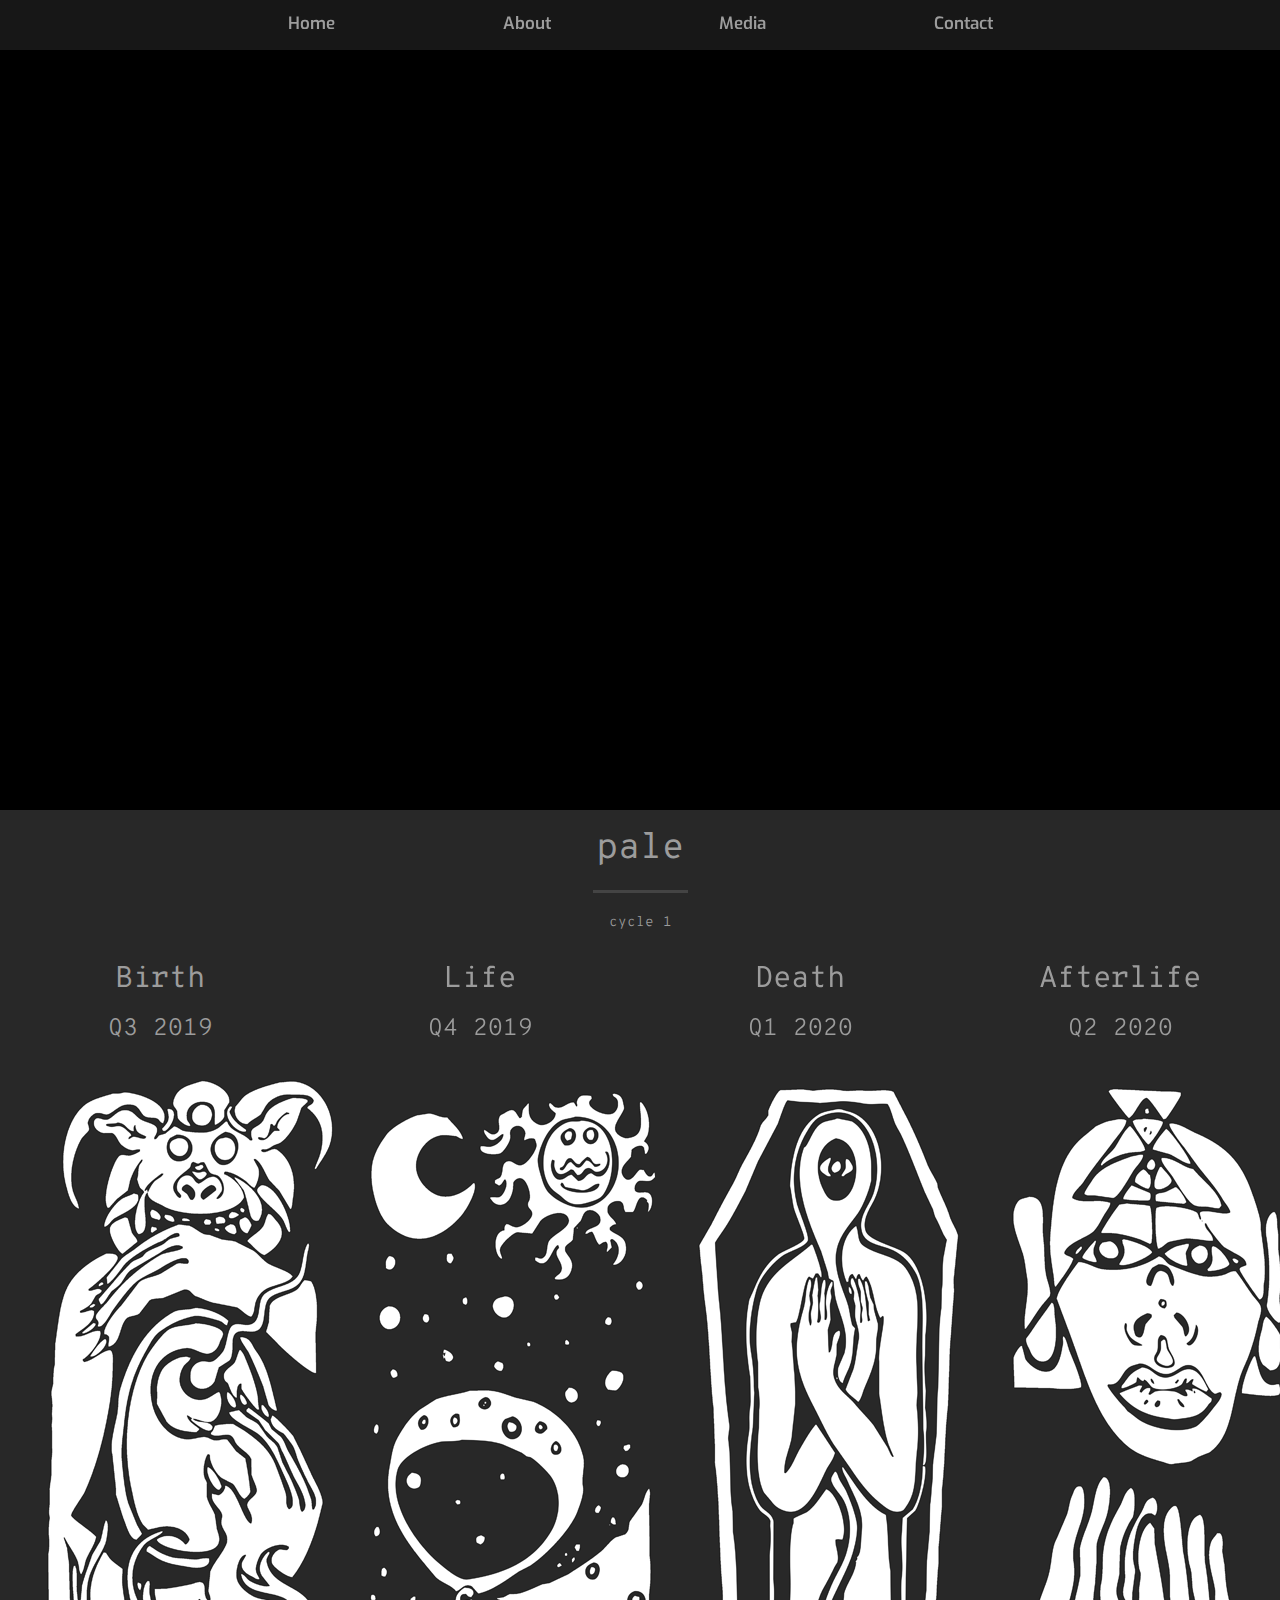
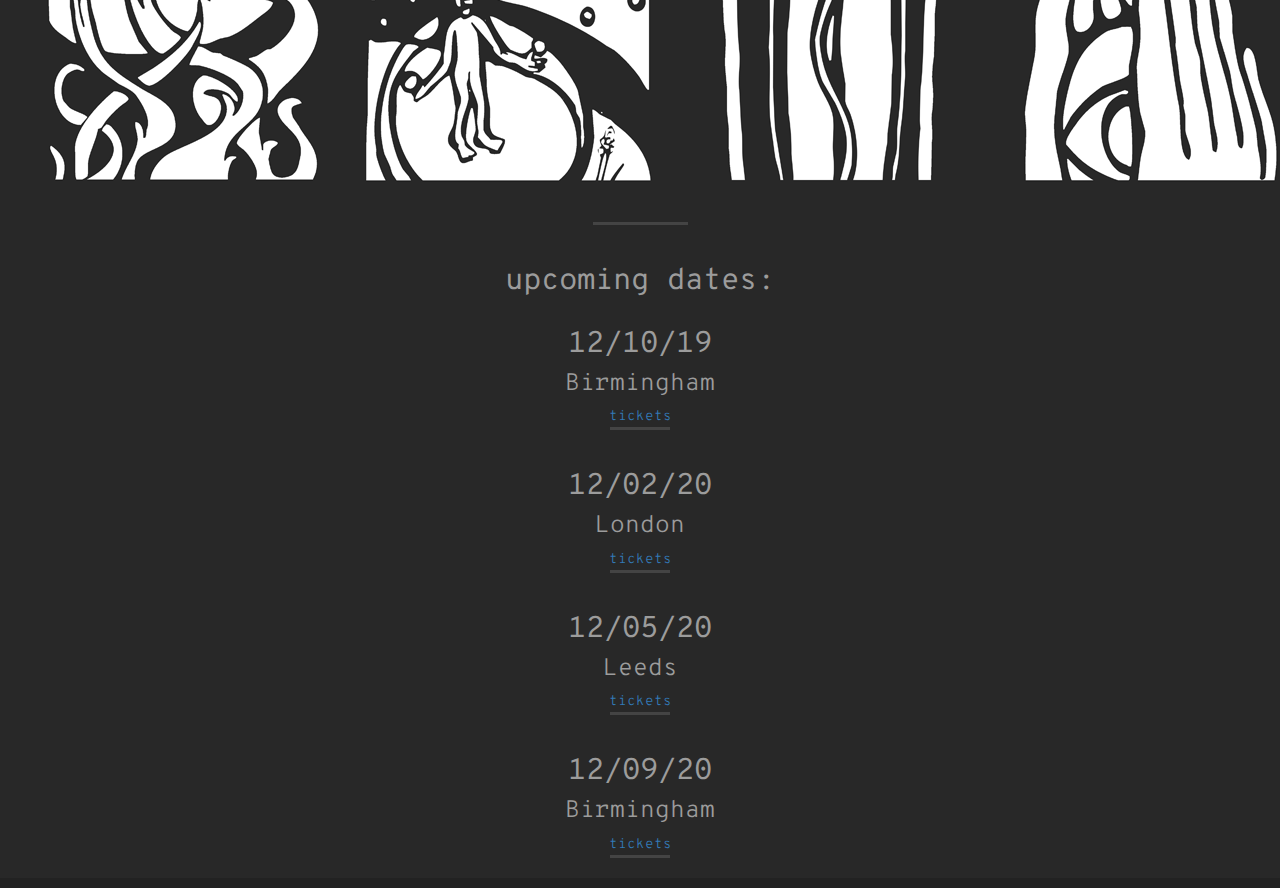
<file: index.html>
<!DOCTYPE html>
<html lang="en">

<head>
    <link rel="stylesheet" href="https://stackpath.bootstrapcdn.com/bootstrap/3.3.7/css/bootstrap.min.css" type="text/css">
    <link rel="stylesheet" href="https://use.fontawesome.com/releases/v5.3.1/css/all.css" integrity="sha384-mzrmE5qonljUremFsqc01SB46JvROS7bZs3IO2EmfFsd15uHvIt+Y8vEf7N7fWAU" crossorigin="anonymous">
    <link rel="stylesheet" href="styles/style.css" type="text/css">
    <meta charset="UTF-8">
    <meta name="viewport" content="width=device-width, initial-scale=1.0">
    <meta http-equiv="X-UA-Compatible" content="ie=edge">
    <title> | PALE</title>
</head>

<body>
    <!-- NAVBAR -->
    <nav class="navbar navbar-fixed-top navbar-inverse" role="navigation">
        <div class="container-fluid">
            <button type="button" class="navbar-toggle nav-collapse collapsed pale-nav-button" data-toggle="collapse" data-target="#navbar">
                    <span class="sr-only">Toggle navigation</span>
                    <span class="icon-bar pale-icon"></span>
                    <span class="icon-bar pale-icon"></span>
                    <span class="icon-bar pale-icon"></span>
                </button>
            <div class="navbar-collapse collapse" id="navbar">
                <ul class="nav navbar-nav">
                    <li class="nav-item"><a href="index.html">Home</a></li>
                    <li class="nav-item"><a href="about.html">About</a></li>
                    <li class="nav-item"><a href="media.html">Media</a></li>
                    <li class="nav-item"><a href="contact.html">Contact</a></li>
                </ul>
            </div>
        </div>
    </nav>
    <!-- Landing page -->
    <div class="container-fluid pale-home hidden-xs">
        <!-- hidden-xs -->
        <div class="row">
            <div class="col-xs-12">
                <div class="video-background">
                    <div class="video-foreground">
                        <iframe src="https://www.youtube.com/embed/KAd-l8dL0SA?autoplay=1&modestbranding=1&showinfo=0&rel=0&controls=0&mute=1" width="560" height="315" frameborder="0"></iframe>
                    </div>
                </div>
            </div>
        </div>
    </div>
    <!--- MAYBE REPLACE 
    <div class="container-fluid visible-xs">
        <div class="row">
            <div class="col-xs-12">
                <br style="background-color: #282828;">
                <br style="background-color: #282828;">
                <br style="background-color: #282828;">
            </div>
        </div>
    </div> -->

    <div class="pale-body-bg pale-body-text">
        <div class="container pale-body">
            <div class="row visible-xs">
                <div class="col-xs-12">
                    <br>
                    <br>
                    <br>
                </div>
            </div>
            <h1 class="pale-logo">pale</h1>
            <hr class="pale-break">
            <p class="pale-about">cycle 1</p>
        </div>
        <div class="container-fluid about-artwork">
            <div class="row tarot-row">
                <div class="col-xs-12 col-md-6 col-lg-3">
                    <div class="pale-body">
                        <h2 class="album-title">Birth</h2>
                        <h3 class="album-date">Q3 2019</h3>
                        <img class="song-artwork" src="Himage/birth.png">
                    </div>
                </div>
                <div class="col-xs-12 col-md-6 col-lg-3">
                    <div class="pale-body">
                        <h2 class="album-title">Life</h2>
                        <h3 class="album-date">Q4 2019</h3>
                        <img class="song-artwork" src="Himage/life.png">
                    </div>
                </div>
                <div class="col-xs-12 col-md-6 col-lg-3">
                    <div class="pale-body">
                        <h2 class="album-title">Death</h2>
                        <h3 class="album-date">Q1 2020</h3>
                        <img class="song-artwork" src="Himage/death.png">
                    </div>
                </div>
                <div class="col-xs-12 col-md-6 col-lg-3">
                    <div class="pale-body">
                        <h2 class="album-title">Afterlife</h2>
                        <h3 class="album-date">Q2 2020</h3>
                        <img class="song-artwork" src="Himage/afterlife.png">
                    </div>
                </div>
            </div>
        </div>
        <hr class="pale-break">
        <div class="container-fluid pale-body">
            <h2 class="pale-logo">upcoming dates:</h2>

            <div class="row">
                <div class="col-xs-12">
                    <h2 class="album-title pale-gigs">12/10/19</h2>
                    <h3 class="album-date pale-gigs-city">Birmingham</h3>
                    <a href="#" class="album-date">tickets</a>
                </div>
                <hr class="pale-break2">
                <div class="col-xs-12">
                    <h2 class="album-title pale-gigs">12/02/20</h2>
                    <h3 class="album-date pale-gigs-city">London</h3>
                    <a href="#" class="album-date">tickets</a>
                </div>
                <hr class="pale-break2">
                <div class="col-xs-12">
                    <h2 class="album-title pale-gigs">12/05/20</h2>
                    <h3 class="album-date pale-gigs-city">Leeds</h3>
                    <a href="#" class="album-date">tickets</a>
                </div>
                <hr class="pale-break2">
                <div class="col-xs-12">
                    <h2 class="album-title pale-gigs">12/09/20</h2>
                    <h3 class="album-date pale-gigs-city">Birmingham</h3>
                    <a href="#" class="album-date">tickets</a>
                </div>
                <hr class="pale-break2">
            </div>
        </div>
    </div>
    </div>
    <!-- Footer -->
    <footer class="container-fluid" id="pale-footer-container">
        <div class="footer pale-footer">
            <ul class="list-inline social-links">
                <li><a target="_blank" href="#"><i class="fab fa-twitter"></i></a></li>
                <li><a target="_blank" href="#"><i class="fab fa-instagram"></i></a></li>
                <li><a target="_blank" href="#"><i class="fab fa-youtube"></i></a></li>
            </ul>
        </div>


    </footer>

    <script src="https://code.jquery.com/jquery-3.2.1.min.js" integrity="sha256-hwg4gsxgFZhOsEEamdOYGBf13FyQuiTwlAQgxVSNgt4=" crossorigin="anonymous"></script>
    <script src="https://maxcdn.bootstrapcdn.com/bootstrap/3.3.7/js/bootstrap.min.js" integrity="sha384-Tc5IQib027qvyjSMfHjOMaLkfuWVxZxUPnCJA7l2mCWNIpG9mGCD8wGNIcPD7Txa" crossorigin="anonymous"></script>
</body>

</html>
</file>
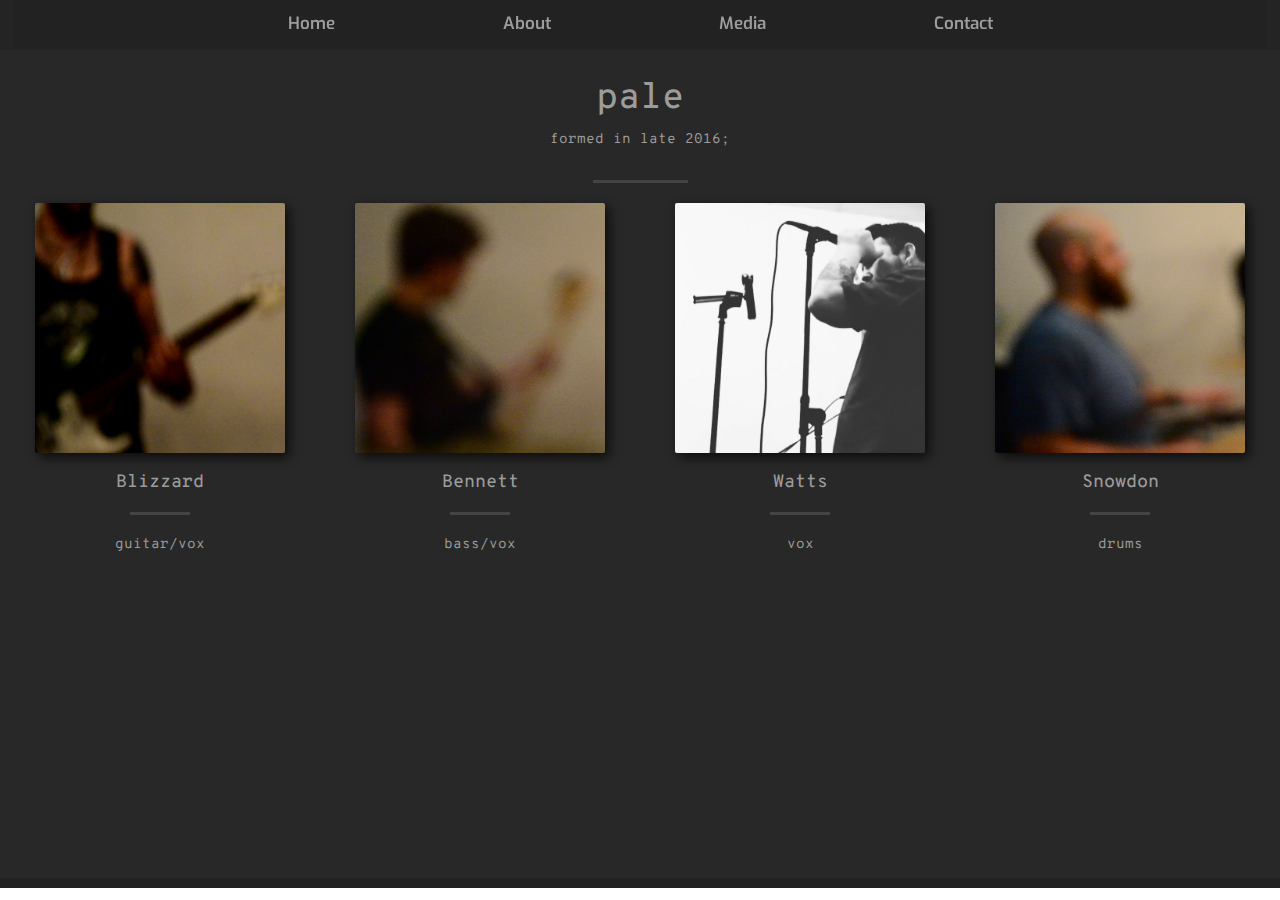
<file: about.html>
<!DOCTYPE html>
<html lang="en">

<head>
    <link rel="stylesheet" href="https://stackpath.bootstrapcdn.com/bootstrap/3.3.7/css/bootstrap.min.css" type="text/css">
    <link rel="stylesheet" href="https://use.fontawesome.com/releases/v5.3.1/css/all.css" integrity="sha384-mzrmE5qonljUremFsqc01SB46JvROS7bZs3IO2EmfFsd15uHvIt+Y8vEf7N7fWAU" crossorigin="anonymous">
    <link rel="stylesheet" href="styles/style.css" type="text/css">
    <meta charset="UTF-8">
    <meta name="viewport" content="width=device-width, initial-scale=1.0">
    <meta http-equiv="X-UA-Compatible" content="ie=edge">
    <title> | PALE</title>
</head>

<body>
    <!-- NAVBAR -->
    <nav class="navbar navbar-fixed-top navbar-inverse" role="navigation">
        <div class="container-fluid">
            <button type="button" class="navbar-toggle nav-collapse collapsed pale-nav-button" data-toggle="collapse" data-target="#navbar">
                    <span class="sr-only">Toggle navigation</span>
                    <span class="icon-bar pale-icon"></span>
                    <span class="icon-bar pale-icon"></span>
                    <span class="icon-bar pale-icon"></span>
                </button>
            <div class="navbar-collapse collapse collapse-bg" id="navbar">
                <ul class="nav navbar-nav">
                    <li class="nav-item"><a href="index.html">Home</a></li>
                    <li class="nav-item"><a href="about.html">About</a></li>
                    <li class="nav-item"><a href="media.html">Media</a></li>
                    <li class="nav-item"><a href="contact.html">Contact</a></li>
                </ul>
            </div>
        </div>
    </nav>
    <!-- ABOUT THE BAND -->
    <div class="pale-body-bg-about pale-body-text">
        <br>
        <br>
        <br>
        <div class="container-fluid">
            <div class="row">
                <div class="col-xs-12">
                    <div class="pale-body">
                        <h1>pale</h1>
                        <p>formed in late 2016;</p>
                    </div>
                </div>
            </div>
        </div>
        
        <hr class="pale-break">
        <!-- MEMBERS -->
    <div class="pale-body-bg-about pale-body-text">
    <div class="container-fluid">
            <div class="row">
                <div class="col-xs-12 col-lg-3">
                    <div class="pale-member">
                    <img class="member-img" src="Himage/tom.png" alt="">
                    <h4 class="member-name">Blizzard</h4>
                    <hr class="pale-break2">
                    <p>guitar/vox</p>
                    </div>
                </div>
                <div class="col-xs-12 col-lg-3">
                    <div class="pale-member">
                    <img class="member-img" src="Himage/jimi.png" alt="">
                    <h4 class="member-name">Bennett</h4>
                    <hr class="pale-break2">
                    <p>bass/vox</p>
                    </div>
                </div>
                <div class="col-xs-12 col-lg-3">
                    <div class="pale-member">
                    <img class="member-img" src="Himage/tone.jpg" alt="">
                    <h4 class="member-name">Watts</h4>
                    <hr class="pale-break2">
                    <p>vox</p>
                    </div>
                </div>
                <div class="col-xs-12 col-lg-3">
                    <div class="pale-member">
                    <img class="member-img" src="Himage/jack.png" alt="">
                    <h4 class="member-name">Snowdon</h4>
                    <hr class="pale-break2">
                    <p>drums</p>
                    </div>
                </div>
            </div>
        </div>
    </div>
    </div>
    <!-- Footer -->
    <footer class="container-fluid" id="pale-footer-container">
        <div class="footer pale-footer">
            <ul class="list-inline social-links">
                <li><a target="_blank" href="#"><i class="fab fa-twitter"></i></a></li>
                <li><a target="_blank" href="#"><i class="fab fa-instagram"></i></a></li>
                <li><a target="_blank" href="#"><i class="fab fa-youtube"></i></a></li>
            </ul>
        </div>


    </footer>

    <script src="https://code.jquery.com/jquery-3.2.1.min.js" integrity="sha256-hwg4gsxgFZhOsEEamdOYGBf13FyQuiTwlAQgxVSNgt4=" crossorigin="anonymous"></script>
    <script src="https://maxcdn.bootstrapcdn.com/bootstrap/3.3.7/js/bootstrap.min.js" integrity="sha384-Tc5IQib027qvyjSMfHjOMaLkfuWVxZxUPnCJA7l2mCWNIpG9mGCD8wGNIcPD7Txa" crossorigin="anonymous"></script>
</body>

</html>
</file>
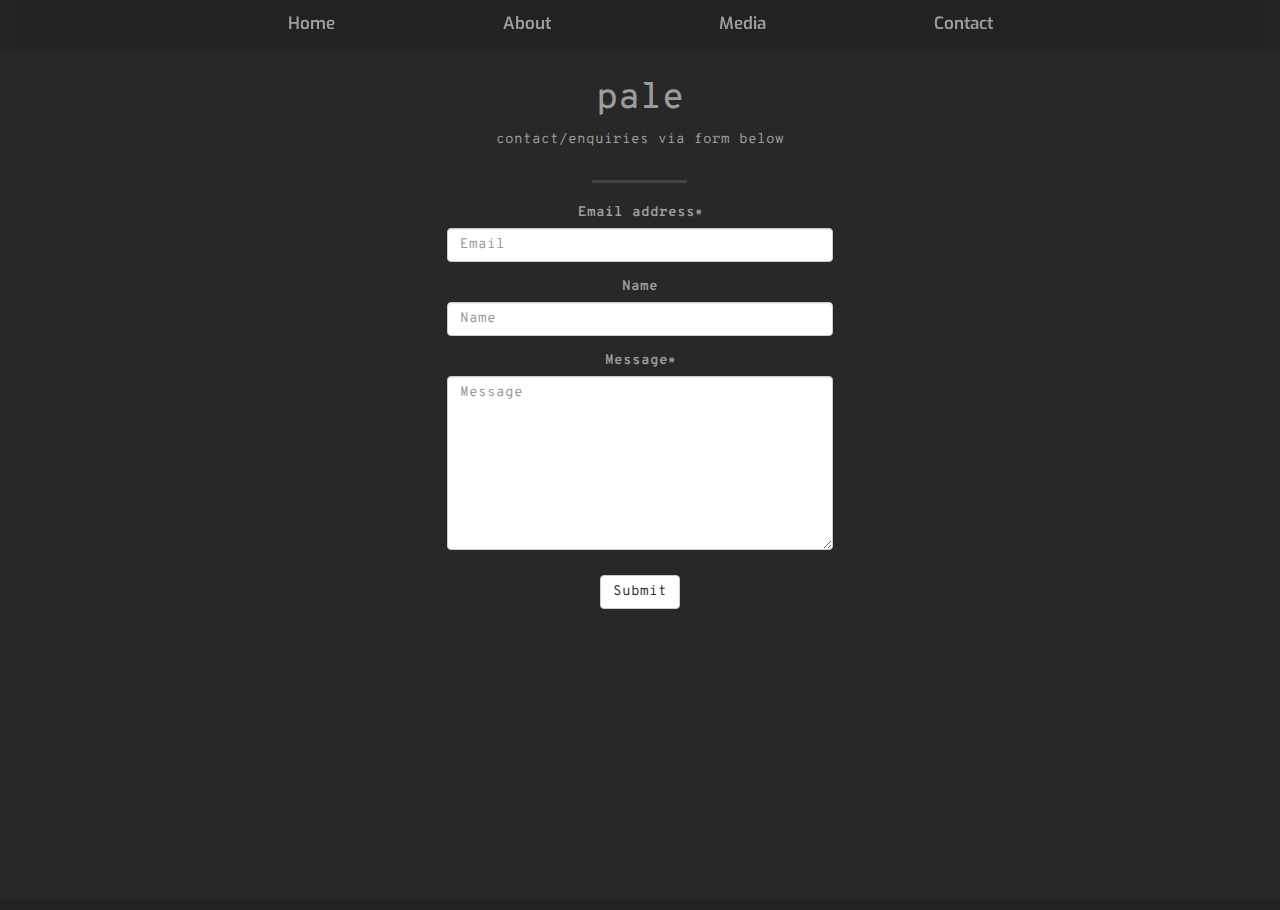
<file: contact.html>
<!DOCTYPE html>
<html lang="en">

<head>
    <link rel="stylesheet" href="https://stackpath.bootstrapcdn.com/bootstrap/3.3.7/css/bootstrap.min.css" type="text/css">
    <link rel="stylesheet" href="https://use.fontawesome.com/releases/v5.3.1/css/all.css" integrity="sha384-mzrmE5qonljUremFsqc01SB46JvROS7bZs3IO2EmfFsd15uHvIt+Y8vEf7N7fWAU" crossorigin="anonymous">
    <link rel="stylesheet" href="styles/style.css" type="text/css">
    <meta charset="UTF-8">
    <meta name="viewport" content="width=device-width, initial-scale=1.0">
    <meta http-equiv="X-UA-Compatible" content="ie=edge">
    <title> | PALE</title>
</head>

<body>
    <!-- NAVBAR -->
    <nav class="navbar navbar-fixed-top navbar-inverse" role="navigation">
        <div class="container-fluid">
            <button type="button" class="navbar-toggle nav-collapse collapsed pale-nav-button" data-toggle="collapse" data-target="#navbar">
                    <span class="sr-only">Toggle navigation</span>
                    <span class="icon-bar pale-icon"></span>
                    <span class="icon-bar pale-icon"></span>
                    <span class="icon-bar pale-icon"></span>
                </button>
            <div class="navbar-collapse collapse collapse-bg" id="navbar">
                <ul class="nav navbar-nav">
                    <li class="nav-item"><a href="index.html">Home</a></li>
                    <li class="nav-item"><a href="about.html">About</a></li>
                    <li class="nav-item"><a href="media.html">Media</a></li>
                    <li class="nav-item"><a href="contact.html">Contact</a></li>
                </ul>
            </div>
        </div>
    </nav>
    <div class="pale-body-bg pale-body-text">
        <br>
        <br>
        <br>
        <div class="container-fluid pale-body">
            
            <div class="col-md-offset-4 col-md-4 col-sm-offset-3 col-sm-6">
                <h1>pale</h1>
                <p>contact/enquiries via form below</p>
                <hr class="pale-break" style="margin-top:30px;">
                <form>
                    <div class="form-group">
                        <label for="exampleInputEmail1">Email address<span class="formRequired small">*</span></label>
                        <input type="email" class="form-control" id="exampleInputEmail1" placeholder="Email">
                    </div>
                    <div class="form-group">
                        <label for="contactName">Name</label>
                        <input type="text" class="form-control" id="contactName" placeholder="Name">
                    </div>
                    <div class="form-group">
                        <label for="contactMessage">Message<span class="formRequired small">*</span></label>
                        <textarea class="form-control" rows="8" id="contactMessage" placeholder="Message" required=""></textarea>
                    </div>
                    <button type="submit" class="btn btn-default btn-form">Submit</button>
                </form>
            </div>
        </div>
    </div>



    <!-- Footer -->
    <footer class="container-fluid" id="pale-footer-container">
        <div class="footer pale-footer">
            <ul class="list-inline social-links">
                <li><a target="_blank" href="#"><i class="fab fa-twitter"></i></a></li>
                <li><a target="_blank" href="#"><i class="fab fa-instagram"></i></a></li>
                <li><a target="_blank" href="#"><i class="fab fa-youtube"></i></a></li>
            </ul>
        </div>


    </footer>

    <script src="https://code.jquery.com/jquery-3.2.1.min.js" integrity="sha256-hwg4gsxgFZhOsEEamdOYGBf13FyQuiTwlAQgxVSNgt4=" crossorigin="anonymous"></script>
    <script src="https://maxcdn.bootstrapcdn.com/bootstrap/3.3.7/js/bootstrap.min.js" integrity="sha384-Tc5IQib027qvyjSMfHjOMaLkfuWVxZxUPnCJA7l2mCWNIpG9mGCD8wGNIcPD7Txa" crossorigin="anonymous"></script>
</body>

</html>
</file>
<file: styles/style.css>
@import url('https://fonts.googleapis.com/css?family=Exo:300,400,500,600,700|Roboto:300,400,500,700|Overpass+Mono:300,400,600,700');

/* NavBar */

.navbar {
    margin-bottom: 0;
    top: 0;
    left: 0;
    width: 100%;
    z-index: 1;
    border: 0;
}

.navbar-inverse {
    background-color: rgba(34, 34, 34, 0.67);
    border-color: #080808;
}

.navbar-nav {
    display: flex;
    justify-content: center;
    flex-wrap: wrap;
}

.nav-collapse {
    float: none;
    padding: 9px 0px;
}

.navbar-inverse .navbar-toggle .icon-bar {
    background-color: #797979;
}

.navbar-inverse .navbar-toggle {
    border-color: transparent;
}

.navbar-default .navbar-collapse {
    border-color: transparent;
}

.navbar-default .navbar-toggle {
    border: 0;
}

.navbar-default .navbar-toggle:hover {
    background-color: transparent;
}

.navbar-default .navbar-toggle .icon-bar {
    background-color: white;
}

.navbar ul {
    list-style-type: none;
    margin: 0;
    padding: 0;
    overflow: hidden;
}

.navbar li {}

.navbar li a {
    display: block;
    color: white;
    text-align: center;
    padding: 14px 16px;
    text-decoration: none;
    transition: all 0.5s ease-in-out;
    -moz-transition: all 0.5s ease-in-out;
    -webkit-transition: all 0.5s ease-in-out;
    -o-transition: all 0.5s ease-in-out;

}

.navbar li a:hover {
    background-color: #111;
}

.nav-item {
    font-family: "exo", sans-srif;
    font-weight: 600;
    font-size: 17px;
    padding: 0 4em;
    color: #fafafa
}

.collapse-bg {
    background-color: rgba(34, 34, 34, 0.45)
}

/* BG colors */

.pale-body-bg {
    background-color: #282828;
    min-height: 100vh;
}

.pale-body-bg-about {
    background-color: #282828;
    min-height: 75vh;
}

/* Breaks */

.pale-break {
    width: 95px;
    height: 3px;
    border: 0;
    background-color: #444;
}

.pale-break2 {
    width: 60px;
    height: 3px;
    border: 0;
    background-color: #444;
}



/* Homepage-lander */

.pale-home {
    height: 90vh;
    /* background: url(../Image/4banner.png) no-repeat center center fixed; */
    -webkit-background-size: cover;
    -moz-background-size: cover;
    -o-background-size: cover;
    background-size: cover;
    display: flex;
    align-items: center;
    justify-content: center;
    position: relative;
}

.pale-home2 {
    height: 90vh;
     background: url(../Image/4banner.png) no-repeat center center fixed; 
    -webkit-background-size: cover;
    -moz-background-size: cover;
    -o-background-size: cover;
    background-size: cover;
    display: flex;
    align-items: center;
    justify-content: center;
    position: relative;
}

.video-background {
    background: #000;
    position: fixed;
    top: 0;
    right: 0;
    bottom: 0;
    left: 0;
    z-index: -99;
}

.video-foreground,
.video-background iframe {
    position: absolute;
    top: 0;
    left: 0;
    width: 100%;
    height: 100%;
    pointer-events: none;
}

/* Homepage */

.pale-body-text {
    font-family: 'Overpass Mono', monospace;
    color: #9c9c9c;
}

.pale-body {
    text-align: center;
}


.pale-logo {
    font-weight: 400;
}

.pale-about {
    font-weight: 300;
}

/* About Tarot Cards */

.about-artwork {
    padding: 0;
}

.tarot-row {
    margin: 0;
}

.album-title {
    font-weight: 400;
}

.album-date {
    font-weight: 300;
}

/* Gigs */

.pale-gigs {
    margin-bottom: 0;
}

.pale-gigs-city {
    margin-top: 10px;
}

/* About */

.pale-member {
    padding-bottom: 1em;
    text-align: center;
}

.member-img {
    height: 250px;
    width: 250px;
    border-radius: 2px;
    -webkit-box-shadow: 4px 4px 12px 0px rgba(0, 0, 0, 0.75);
    -moz-box-shadow: 4px 4px 12px 0px rgba(0, 0, 0, 0.75);
    box-shadow: 4px 4px 12px 0px rgba(0, 0, 0, 0.75);
}

.member-name {
    margin-top: 20px;
}

/* MEDIA */

/* .song-artwork {
    width: 100%;
} */

.artwork-holder {
    text-decoration: underline;
}

.row-no-margin {
    margin: 0;
}

/* CONTACT */

.btn-form {
    margin-top: 10px;
}

/*Footer*/

.pale-footer {
    background-color: #222222;
    color: #fafafa;
    max-height: 60px;
    margin: 0;
    padding: 0;

}

.social-links {
    display: flex;
    justify-content: center;
    padding-top: 5px;
    padding-bottom: 5px;
    margin: 0;
}

.social-links li a i {
    width: 32px;
    height: 32px;
    padding-top: 14px;
    border-radius: 50%;
    font-size: 13px;
    line-height: 3px;
    text-align: center;
    color: #e2e0dd;
    background: rgba(143, 143, 143, 0.25);
    transition: all 0.5s ease-in-out;
    -moz-transition: all 0.5s ease-in-out;
    -webkit-transition: all 0.5s ease-in-out;
    -o-transition: all 0.5s ease-in-out;
}

.social-links li a i:hover {
    background: rgba(143, 143, 143, 1);
}

#pale-footer-container {
    padding: 0;
}


/*MEDIA*/

@media (min-width: 768px) {
    .navbar-nav {
        float: none;
    }
}


@media (max-width: 365px) {

    .song-artwork {
        width: 100%;
    }

}
</file>
